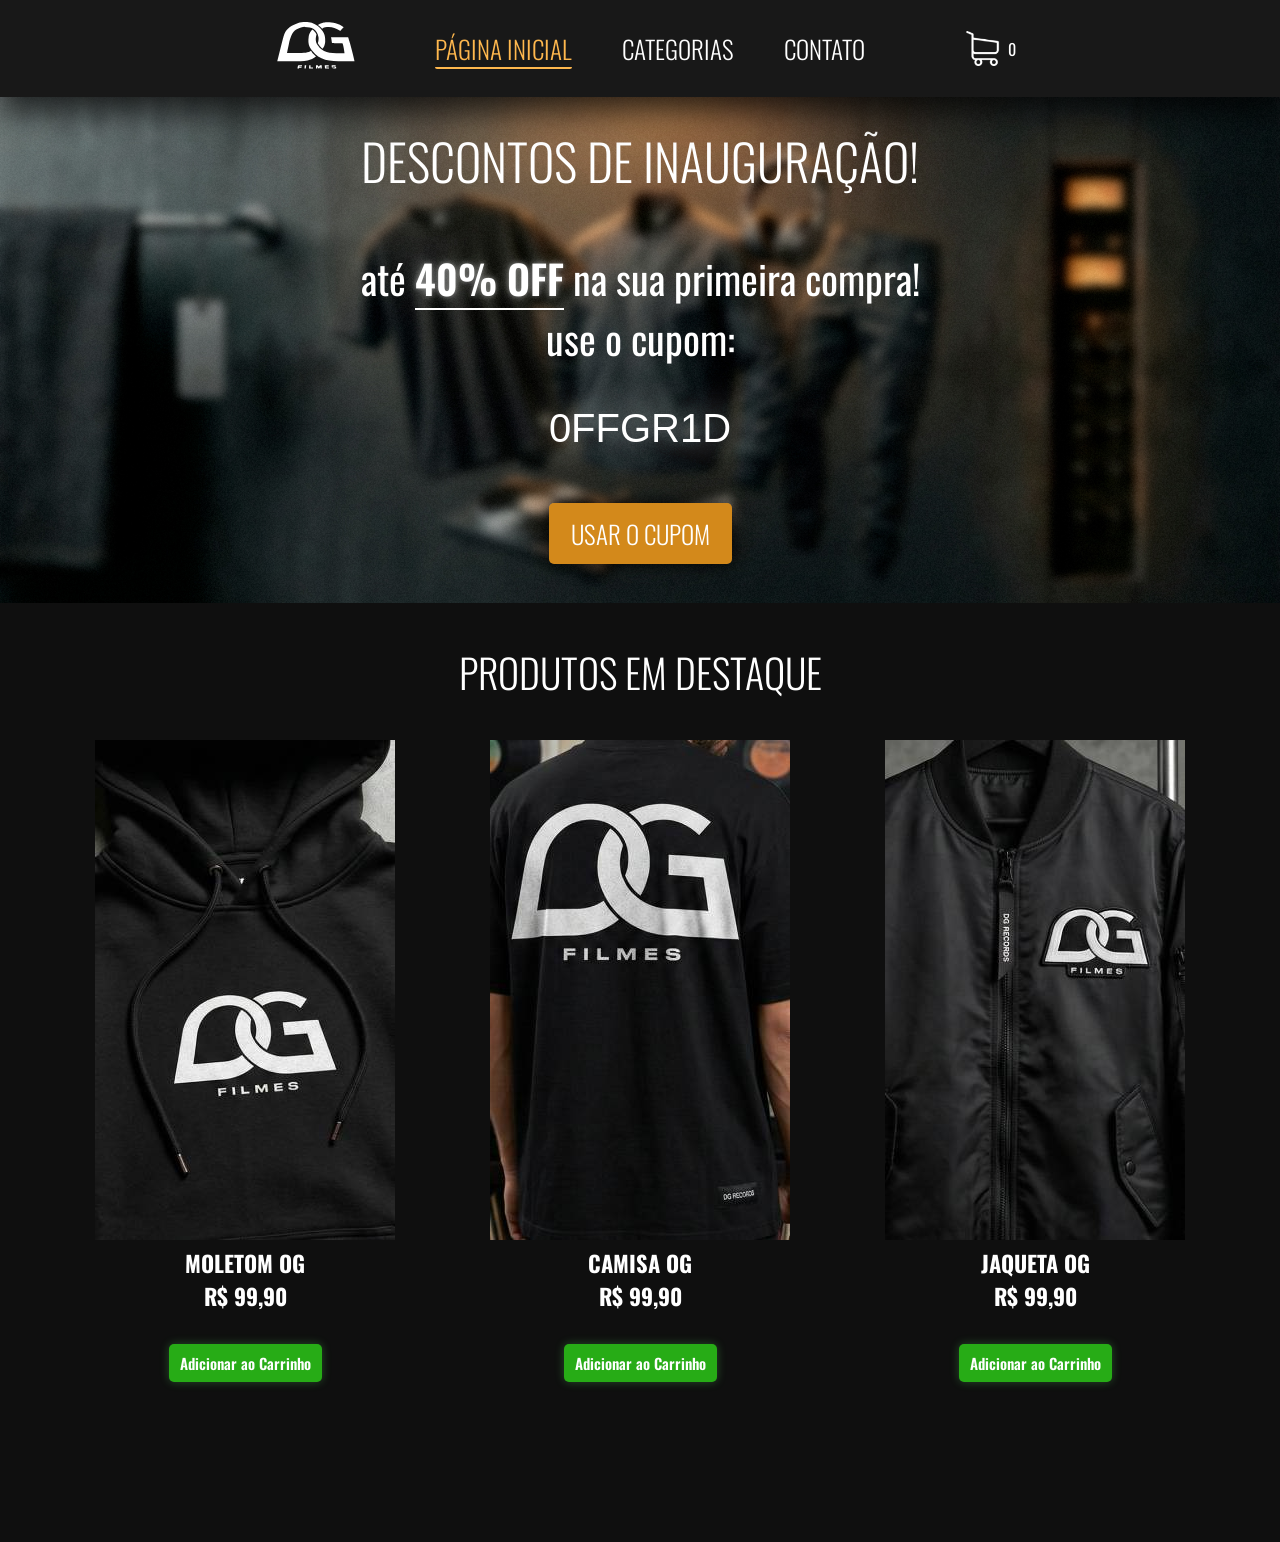
<file: index.html>
<!DOCTYPE html>
<html lang="pt-br">

<head>
    <meta charset='utf-8'>
    <meta http-equiv='X-UA-Compatible' content='IE=edge'>
    <title>OG Shop - Loja Oficial da OffGrid!</title>
    <meta name='viewport' content='width=device-width, initial-scale=1'>
    <link rel='stylesheet' type='text/css' media='screen' href='main.css'>
    <link rel="preconnect" href="https://fonts.googleapis.com">
    <link rel="preconnect" href="https://fonts.gstatic.com" crossorigin>
    <link href="https://fonts.googleapis.com/css2?family=Oswald:wght@200..700&display=swap" rel="stylesheet">

</head>

<body>
    <header>
        <nav>
            <a href="/">
                <img class="logomenu" src="assets/logoogfilmes.svg" alt="Logo">
            </a>
            <ul>
                <li><a href='/' class="pagina-ativa">Página inicial</a></li>
                <li><a class="mostrarsub" href='categorias.html'>Categorias</a>
                    <div>
                        <div class="sub-menu">
                            <h4>vestuário</h4>
                            <ul class="listasub">
                                <li><a class="subtext" href="camisetas.html">Camisetas</a></li>
                                <li><a class="subtext" href="bermudas.html">Bermudas</a></li>
                                <li><a class="subtext" href="moletons.html">Moletons</a></li>
                                <li><a class="subtext" href="calças.html">Calças</a></li>
                            </ul>
                        </div>
                    </div>
                </li>
                <li><a href='contato.html'>Contato</a></li>
                <li class="item-carrinho"><img src="assets/carrinho.png" alt="Carrinho" class="carrinho">
                    <span id="carrinho">0</span>
                    <div>
                        <div class="sub-menu-carrinho">
                            <h4>Carrinho</h4>
                            <ul class="listasub-carrinho" id="carrinho-lista">
                            </ul>
                            <h5 id="carrinho-total">R$ 0</h5>
                            <button class="finalizar-compra">Finalizar Compra</button>
                        </div>
                    </div>
                </li>
            </ul>
        </nav>
    </header>
    <main>
        <section class="secao-destaque">
            <h1 class="titulo-pagina">DESCONTOS DE INAUGURAÇÃO! </h1>
            <p class="desc-secao">até <span class="destaque-desconto">40% OFF</span> na sua primeira compra!<br>use o
                cupom:</p>
            <p class="desc-secao2">0FFGR1D</p>
            <a href="categorias.html" class="saiba">USAR O CUPOM</a>
        </section>
        <section class="secao-cards">
            <h2 class="titulo-cards">Produtos em Destaque</h2>
            <div class="cards-container">
                <article class="box-cards">
                    <img src="assets/prod1.jpg" alt="Produto1">
                    <h3>Moletom OG<br>R$ 99,90</h3>
                    <button class="addcart" data-img="assets/prod1.jpg" data-id="1" data-nome="Moletom OG" data-preco="99.90">Adicionar ao
                        Carrinho</button>
                </article>
                <article class="box-cards">
                    <img src="assets/prod2.jpg" alt="Produto2">
                    <h3>Camisa OG<br>R$ 99,90</h3>
                    <button class="addcart" data-img="assets/prod2.jpg" data-id="2" data-nome="Camisa OG" data-preco="99.90">Adicionar ao
                        Carrinho</button>
                </article>
                <article class="box-cards">
                    <img src="assets/prod3.jpg" alt="Produto3">
                    <h3>Jaqueta OG<br>R$ 99,90</h3>
                    <button class="addcart" data-img="assets/prod3.jpg" data-id="3" data-nome="Jaqueta OG" data-preco="99.90">Adicionar ao
                        Carrinho</button>
                </article>
            </div>
        </section>
    </main>
    <script src='main.js'></script>
</body>

</html>
</file>
<file: main.css>
body {
    background-color: rgb(15, 15, 15);
    font-family: "Oswald", sans-serif;
    font-optical-sizing: auto;
    font-style: normal;
}

* {
    margin: 0;
    padding: 0;
    box-sizing: border-box;
}

nav {
    display: flex;
    justify-content: space-between;
    align-items: center;
    background-color: rgb(24, 24, 24);
    padding: 10px 20%;
    box-shadow: 0px 15px 30px rgba(0, 0, 0, 0.74);
    position: relative;
}

ul {
    display: flex;
    list-style: none;
    gap: 50px;
}

li {
    position: relative;
}

a {
    font-size: 25px;
    color: white;
    text-decoration: none;
    text-transform: uppercase;
    font-family: "Oswald", sans-serif;
    font-weight: 300;
    transition: color 0.3s ease-in-out;
}

a:hover {
    color: #ffb84e;
}

.logomenu {
    max-width: 150px;
    width: 100px;
    margin: 10px;
}

.titulo-pagina {
    padding-top: 2%;
    font-size: 50px;
    color: white;
    text-decoration: none;
    text-transform: uppercase;
    font-family: "Oswald", sans-serif;
    font-weight: 300;
    text-align: center;
}

.pagina-ativa {
    color: #ffb84e;
    border-bottom: 2px solid #ffb84e;
    border-radius: 2px;
}

.item-carrinho {
    margin-left: 50px;
    display: flex;
    align-items: center;
    gap: 0.5rem;
    color: white;
}

.carrinho {
    max-width: 35px;
    width: 35px;
    align-items: center;
    justify-items: center;
}

.secao-destaque {
    background-image: url(assets/destaquebanner.jpg);
    background-size: cover;
    text-align: center;
    color: white;
    padding-bottom: 4%;
}

.desc-secao {
    font-size: 40px;
    margin-top: 4%;
}

.desc-secao2 {
    font-family: 'Lucida Sans', 'Lucida Sans Regular', 'Lucida Grande', 'Lucida Sans Unicode', Geneva, Verdana, sans-serif;
    font-size: 40px;
    margin-top: 3%;
    margin-bottom: 5%;
    text-shadow: 0 0 40px rgb(255, 255, 255);
}

.destaque-desconto {
    font-weight: 600;
    border-bottom: 2px solid white;
    text-shadow:
        0 0 5px rgba(255, 255, 255, 0.377),
        0 0 10px rgba(255, 255, 255, 0.185),
        0 0 20px rgba(255, 255, 255, 0.199);
}

.saiba {
    padding: 10px 20px;
    background-color: rgb(211, 137, 27);
    transition: all 0.3s ease-in-out;
    border: 2px solid transparent;
    border-radius: 5px;
    box-shadow: 0 0 18px black;
}

.saiba:hover {
    background-color: rgb(184, 119, 23);
    border-color: rgb(255, 166, 33);
    color: white;
    text-shadow:
        0 0 1px rgba(255, 255, 255, 0.575),
        0 0 2px rgba(255, 255, 255, 0.377),
        0 0 5px rgba(255, 255, 255, 0.438);
    box-shadow:
        0 0 1px rgb(255, 166, 33),
        0 0 10px rgb(255, 166, 33),
        0 0 15px rgb(255, 166, 33);
}

.cards-container {
    display: flex;
    justify-content: space-evenly;
    margin-bottom: 10rem;
}

.titulo-cards {
    text-align: center;
    margin: 3%;
    font-size: 2.5rem;
    color: white;
    text-decoration: none;
    text-transform: uppercase;
    font-family: "Oswald", sans-serif;
    font-weight: 300;
}

.box-cards {
    justify-items: center;
    text-align: center;
    font-size: 1.2rem;
    color: white;
    text-decoration: none;
    text-transform: uppercase;
    font-family: "Oswald", sans-serif;
    font-weight: 300;
}

.addcart {
    background-color: rgb(39, 172, 22);
    padding: 2%;
    padding-inline: 3%;
    border-radius: 5px;
    font-size: 15px;
    font-family: "Oswald", sans-serif;
    font-weight: 600;
    border-color: transparent;
    margin-top: 2rem;
    color: white;
    box-shadow: 0px 0px 10px rgb(94, 221, 100, 0.3);
    cursor: pointer;
}

.box-cards {
    align-items: center;
}

.sub-menu {
    display: flex;
    flex-direction: column;
    position: absolute;
    top: 100%;
    left: 50%;
    transform: translateX(-50%);
    text-align: center;
    background-color: rgb(24, 24, 24);
    visibility: hidden;
    opacity: 0;
    transition: opacity 0.3s ease, visibility 0.3s ease;
    padding: 15px;
    border-radius: 5px;
    z-index: 100;
    min-width: 150px;
}

li:hover .sub-menu {
    visibility: visible;
    opacity: 1;
}

.sub-menu h4 {
    color: white;
    font-size: 1.2rem;
    margin-bottom: 10px;
    text-transform: uppercase;
    font-weight: 300;
    font-style: italic;
    text-shadow:
        0 0 1px rgba(255, 255, 255, 0.575),
        0 0 2px rgba(255, 255, 255, 0.377),
        0 0 5px rgba(255, 255, 255, 0.438);
}

.listasub {
    display: block;
    align-items: center;
}

.sub-menu-carrinho {
    display: flex;
    flex-direction: column;
    position: absolute;
    top: 100%;
    left: 50%;
    transform: translateX(-50%) translateY(40px);
    background-color: rgb(24, 24, 24);
    visibility: hidden;
    opacity: 0;
    transition: opacity 0.3s ease, visibility 0.3s ease;
    padding: 2px;
    border-radius: 5px;
    z-index: 100;
    min-width: 150px;
    align-items: center;
    box-shadow: 0px 0px 30px rgba(0, 0, 0, 0.3);
}

.item-carrinho:hover .sub-menu-carrinho {
    visibility: visible;
    opacity: 1;
}


.finalizar-compra {
    display: flex;
    padding: 1%;
    background-color: rgb(39, 172, 22);
    border-radius: 5px;
    font-size: 15px;
    font-family: "Oswald", sans-serif;
    font-weight: 600;
    text-transform: uppercase;
    border-color: transparent;
    color: white;
    box-shadow: 0px 0px 10px rgb(94, 221, 100, 0.3);
    cursor: pointer;
    margin-bottom: 10px;
    padding-inline: 3%;
}

.listasub-carrinho {
    display:inline-block;
    align-items: center;
    color: white;
    font-family: "Oswald", sans-serif;
    font-weight: 300;
    text-transform: uppercase;
    font-size: 1.2rem;
    border-image: 2px solid transparent;
}

/* make images inside the carrinho list fixed square and cropped */
.listasub-carrinho img {
    width: 75px;
    height: 75px;
    object-fit: cover; /* crop to fill the square */
    display: inline-block; /* ensure proper spacing */
    margin: 10px;
}

.subalign {
    display:flex;
}

.subtext {
    margin: 10px;
    font-size: 15px;
    padding: 5px;
    display: block;
    font-family: "Oswald", sans-serif;
    font-weight: 300;
    text-transform: uppercase;
}

.valor {
    margin: 10px;
    font-size: 15px;
    font-family: "Oswald", sans-serif;
    font-weight: 400;
    text-transform: uppercase;
}

/* container holding name above price */
.item-info {
    display: flex;
    flex-direction: column;
    justify-content: center;
}

.item-info .nome-produto {
    font-weight: 600;
}

.item-info .valor {
    font-size: 0.9rem;
    color: #ffb84e;
    margin: 0; /* spacing handled by item-info */
}

#carrinho-total {
    font-size: 18px;
    font-weight: 600;
    color: white;
    margin: 10px;
    text-transform: uppercase;
    font-family: "Oswald", sans-serif;
}
</file>
